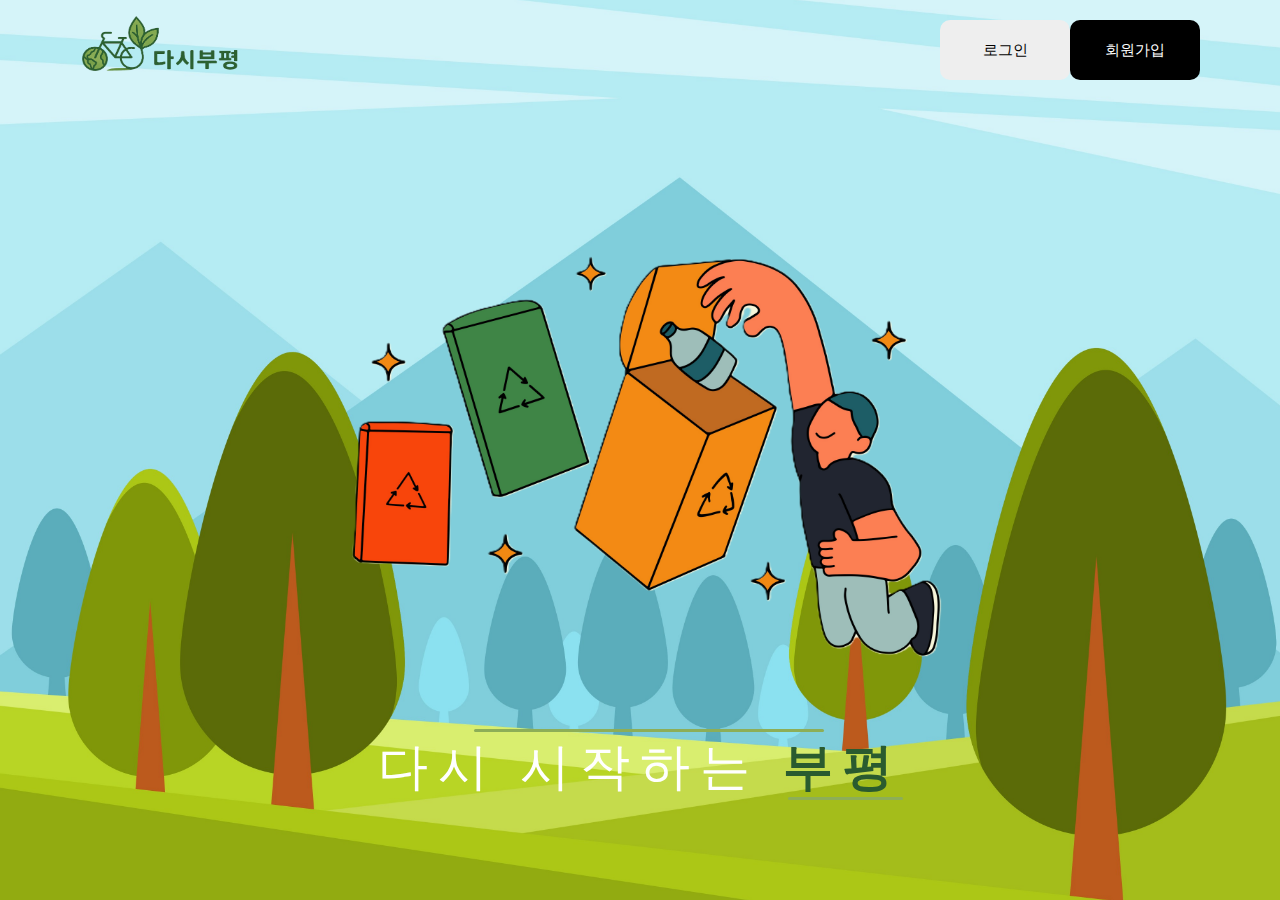
<file: index.html>
<!DOCTYPE html>
<html lang="en">
<head>
    <meta charset="UTF-8">
    <meta name="viewport" content="width=device-width, initial-scale=1.0">
    <link rel="stylesheet" href="style.css">
    <title>다시부평</title>
</head>
<body>
    <section class="visual">
        <!-- 헤더 영역 -->
        <header>
            <!-- 로고-->
            <div class="logo">
               <a href="index.html"><img src="img/다시부평 logo-web.png" alt=""></a>
            </div>

            <!-- 로그인 영역 -->

            <div class="user">
                <button type="button" class="sign-in"><a href="#">로그인</a></button>
                <button type="button" class="sign-up"><a href="#">회원가입</a></button>
            </div>

        </header>
        
        <!-- 메인 이미지 -->
        <img src="img/mainSub.png" alt="" class="mainSub_img">

        <!-- 메인 텍스트 -->
        <h1 class="main_text">다시 시작하는<span> 부평</span></h1>

    </section>
</body>
</html>
</file>
<file: style.css>
* {
    margin: 0;
    padding: 0;
    box-sizing: border-box;
    font-family: 'Pretendard';
}

/* font */

@font-face {
    font-family: 'Pretendard';
    src: url('./Font/web/variable/pretendardvariable.css') format('woff-variations');
    font-style: normal;
}

@font-face {
    font-family: 'MangoDdobak-B';
    src: url('https://fastly.jsdelivr.net/gh/projectnoonnu/2405-3@1.1/MangoDdobak-B.woff2') format('woff2');
    font-weight: 100 900;
    font-style: normal;
}

/* root */

:root {
    --main-color: #8dae57;
    --mainDark-color: #2a5b2f;
}

li {
    list-style: none;
}

a {
    text-decoration: none;
    color: inherit;
}

header {
    width: 100%;
    height: 80px;
    padding-inline: 80px;
    display: flex;
    justify-content: space-between;
}

.logo {
    height: 100%;
    display: flex;
    align-items: end;
}

.logo img {
    width: 160px;
    height: 60px;
}

.user {
    height: 100%;
    display: flex;
    align-items: end;
}

.user > button {
    width: 130px;
    height: 60px;
    text-align: center;
    align-content: center;
    border-radius: 10px;
    border: none;
    font-size: 15px;
    font-weight: 500;
    cursor: pointer;
    position: relative;
}

.user > button > a {
    width: 100%;
    height: 100%;
    display: block;
    align-content: center;
}

.sign-in {
    background-color: #eeeeee;
}

.sign-up {
    background-color: black;
    color: #ffffff;
}

.visual {
    background: url(img/main.jpg);
    width: 100%;
    height: 100vh;
    max-height: 1000px;
    background-size: cover;
    background-position: center;
    text-align: center;
}

.mainSub_img {
    width: 700px;
    height: 550px;
    margin-top: 100px;
}

.main_text {
    font-size: 50px;
    color: white;
    letter-spacing: 10px;
    font-weight: 300;
    position: relative;
}

.main_text::before {
    content: '';
    position: absolute;
    top: -5px;
    left: 37%;
    width: 350px;
    height: 3px;
    border-radius: 10px;
    background-color: var(--main-color);
}

.main_text span {
    font-weight: 900;
    position: relative;
    color: var(--mainDark-color);
}

.main_text span::before {
    content: '';
    position: absolute;
    bottom: -5px;
    right: 0;
    width: 115px;
    height: 3px;
    border-radius: 10px;
    background-color: var(--main-color);
}
</file>
